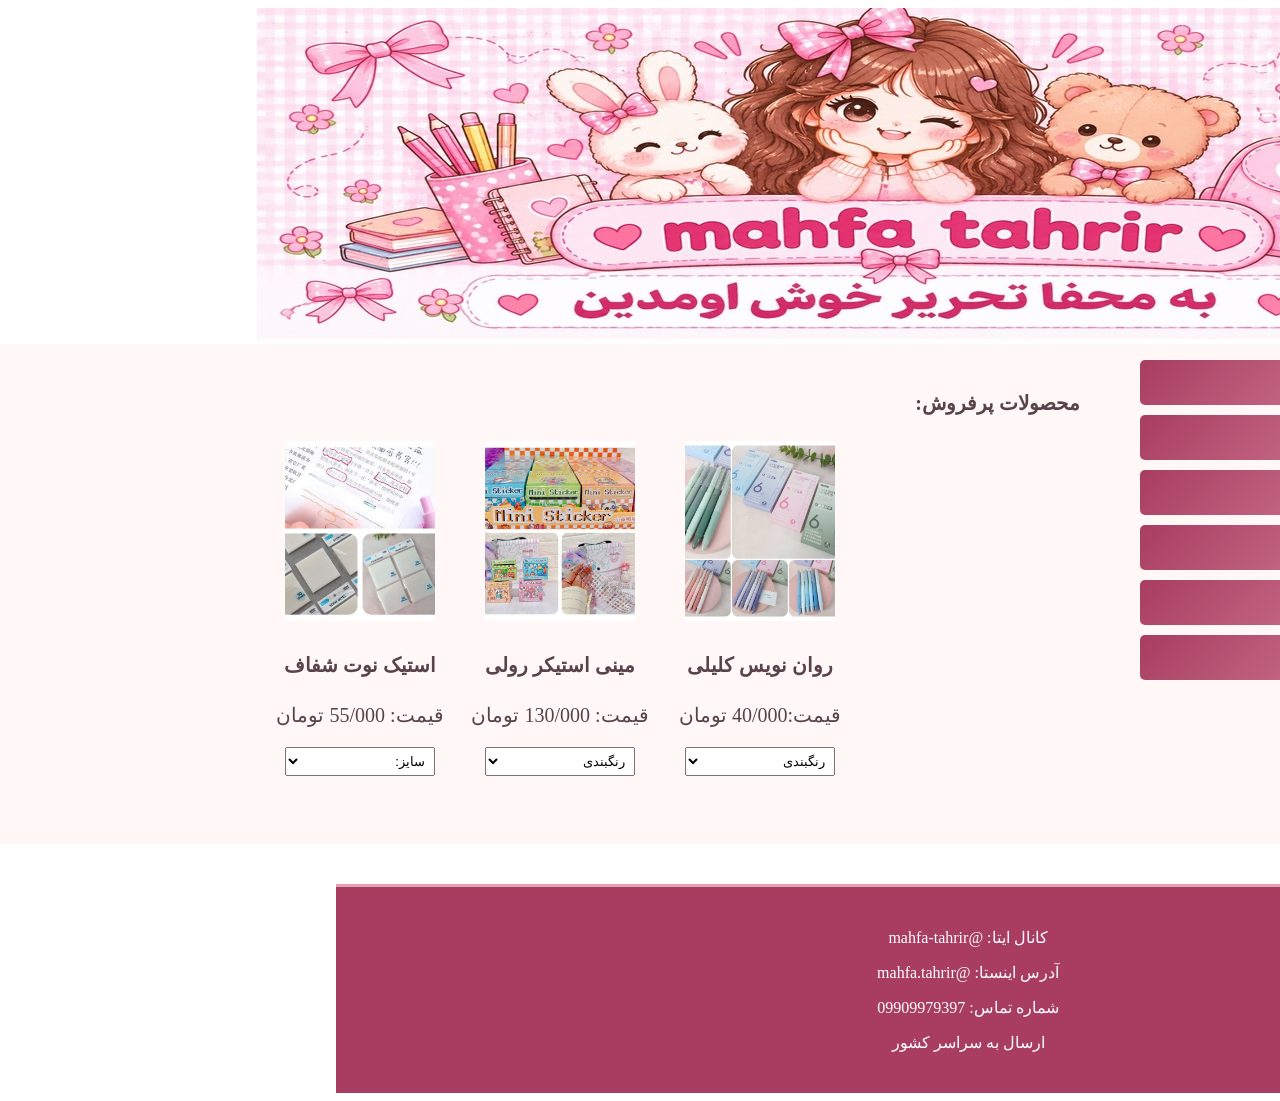
<file: index.html>
<!doctype html>
<html>
<head>
    <link rel="stylesheet" href="style.css">
    <meta charset="utf-8">
    <title>محفا تحریر</title>
</head>

<body>

    <div class="header">
        <img  width="1280px" height="331" src="download (1).jpg">
    </div>

    <div class="main">

        <div class="content">

            <h4>محصولات پرفروش:</h4>

            <div class="products">

                <div class="product">
                    <img src="7795bf66-eb16-4a08-8af1-3a3f656b810e.jpg" width="150" height="180">
                    <h4>روان نویس کلیلی </h4>
                    <p>قیمت:40/000 تومان</p>

                    <select>
                        <option>رنگبندی</option>
                        <option>ابی</option>
                        <option>سبز</option>
                        <option>بنفش</option>
						<option>صورتی</option>
                    </select>
                </div>

                <div class="product">
                    <img src="adc43cc1-05c5-4db3-8a5d-47df04371bfa.jpg" width="150" height="180">
                    <h4>مینی استیکر رولی</h4>
                    <p>قیمت: 130/000 تومان</p>

                    <select>
                        <option>رنگبندی</option>
                        <option>ابی</option>
                        <option>سبز</option>
                        <option>قهوه ای</option>
						<option>صورتی</option>
                    </select>
                </div>

                <div class="product">
                    <img src="692fef92-af5a-4fc6-ba9a-793c303a76b7.jpg" width="150" height="180">
                    <h4>استیک نوت شفاف</h4>
                    <p>قیمت: 55/000 تومان</p>

                    <select>
                        <option>سایز:</option>
                        <option>3*3</option>
                        <option>7*7</option>-
                    </select>
				</div>
            </div>
			

        </div>

        <div class="sidebar">
            <ul>
                <li><a href="index.html">صفحه اصلی</a></li>
                <li><a href="daftar.html">دفتر و دفترچه</a></li>
                <li><a href="jamadadi.html">جامدادی</a></li>
                <li><a href="medad.html">پاکن ومداد </a></li>
                <li><a href="seda.html">رضایت مشتری</a></li>
                <li><a href="artbat.html">ارتباط با ما</a></li>
            </ul>
        </div>

    </div>

    <div class="footer">
        <p>کانال ایتا: @mahfa-tahrir</p>
        <p>آدرس اینستا: @mahfa.tahrir</p>
        <p>شماره تماس: 09909979397</p>
        <p>ارسال به سراسر کشور</p>
    </div>

</body>
</html>
</file>
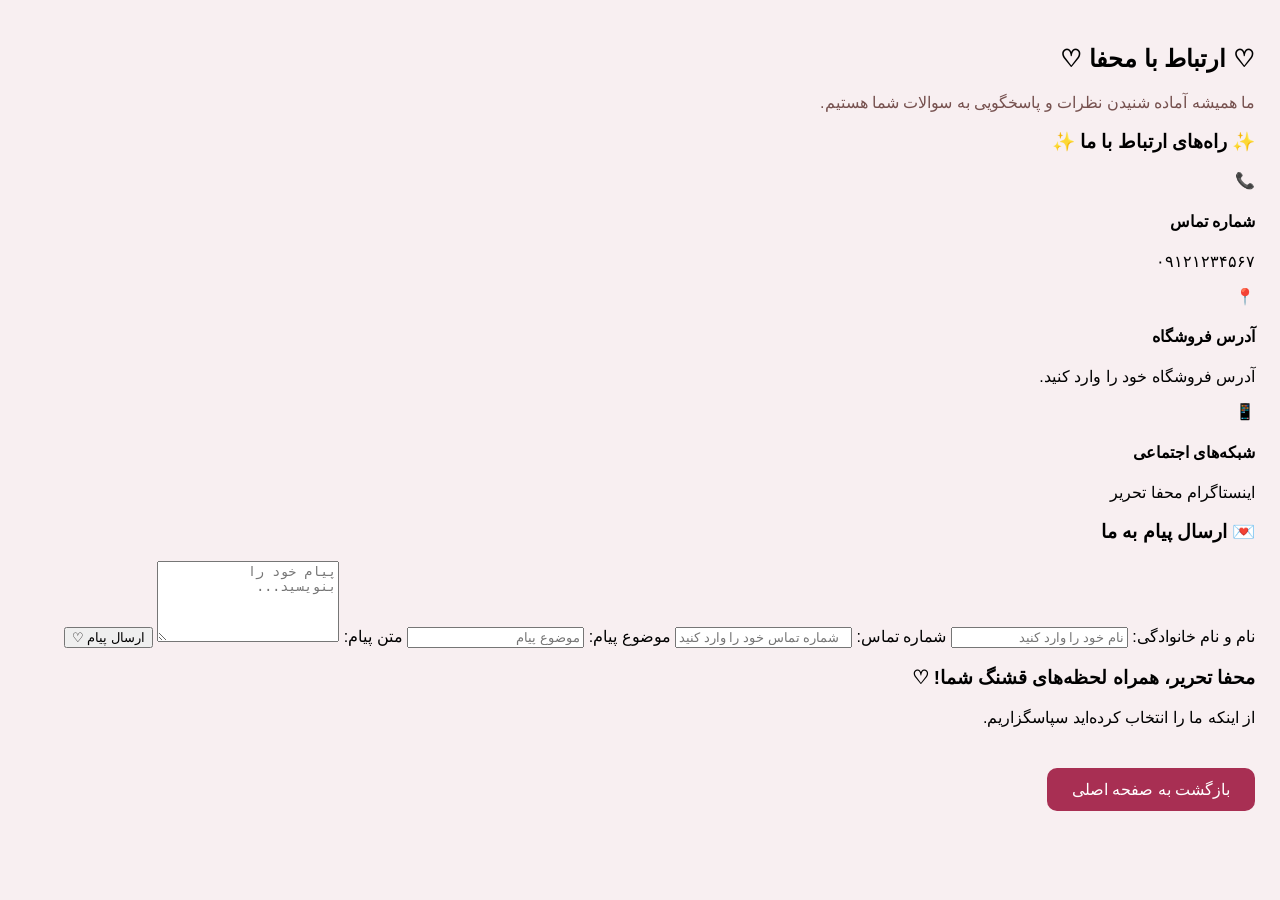
<file: artbat.html>
<!doctype html>
<html lang="fa" dir="rtl">
<head>
    <meta charset="utf-8">
    <meta name="viewport" content="width=device-width, initial-scale=1">
    <title>ارتباط با ما | محفا تحریر</title>
    <link rel="stylesheet" href=style-5.css>
</head>

<body>

<div class="contact-page">

    <h2>♡ ارتباط با محفا ♡</h2>

    <p class="description">
        ما همیشه آماده شنیدن نظرات و پاسخگویی به سوالات شما هستیم.
    </p>

    <h3>✨ راه‌های ارتباط با ما ✨</h3>

    <div class="contact-grid">

        <div class="contact-card">
            <div class="icon">📞</div>
            <h4>شماره تماس</h4>
            <p>۰۹۱۲۱۲۳۴۵۶۷</p>
        </div>

        <div class="contact-card">
            <div class="icon">📍</div>
            <h4>آدرس فروشگاه</h4>
            <p>آدرس فروشگاه خود را وارد کنید.</p>
        </div>

        <div class="contact-card">
            <div class="icon">📱</div>
            <h4>شبکه‌های اجتماعی</h4>
            <p>اینستاگرام محفا تحریر</p>
        </div>

    </div>

    <div class="contact-form">

        <h3>💌 ارسال پیام به ما</h3>

        <form>

            <label>نام و نام خانوادگی:</label>
            <input type="text" placeholder="نام خود را وارد کنید">

            <label>شماره تماس:</label>
            <input type="tel" placeholder="شماره تماس خود را وارد کنید">

            <label>موضوع پیام:</label>
            <input type="text" placeholder="موضوع پیام">

            <label>متن پیام:</label>
            <textarea rows="5" placeholder="پیام خود را بنویسید..."></textarea>

            <button type="submit">ارسال پیام ♡</button>

        </form>

    </div>

    <div class="contact-banner">
        <h3>محفا تحریر، همراه لحظه‌های قشنگ شما! ♡</h3>
        <p>از اینکه ما را انتخاب کرده‌اید سپاسگزاریم.</p>
    </div>

    <a href="index.html" class="back-home">
        بازگشت به صفحه اصلی
    </a>

</div>

</body>
</html>
</file>
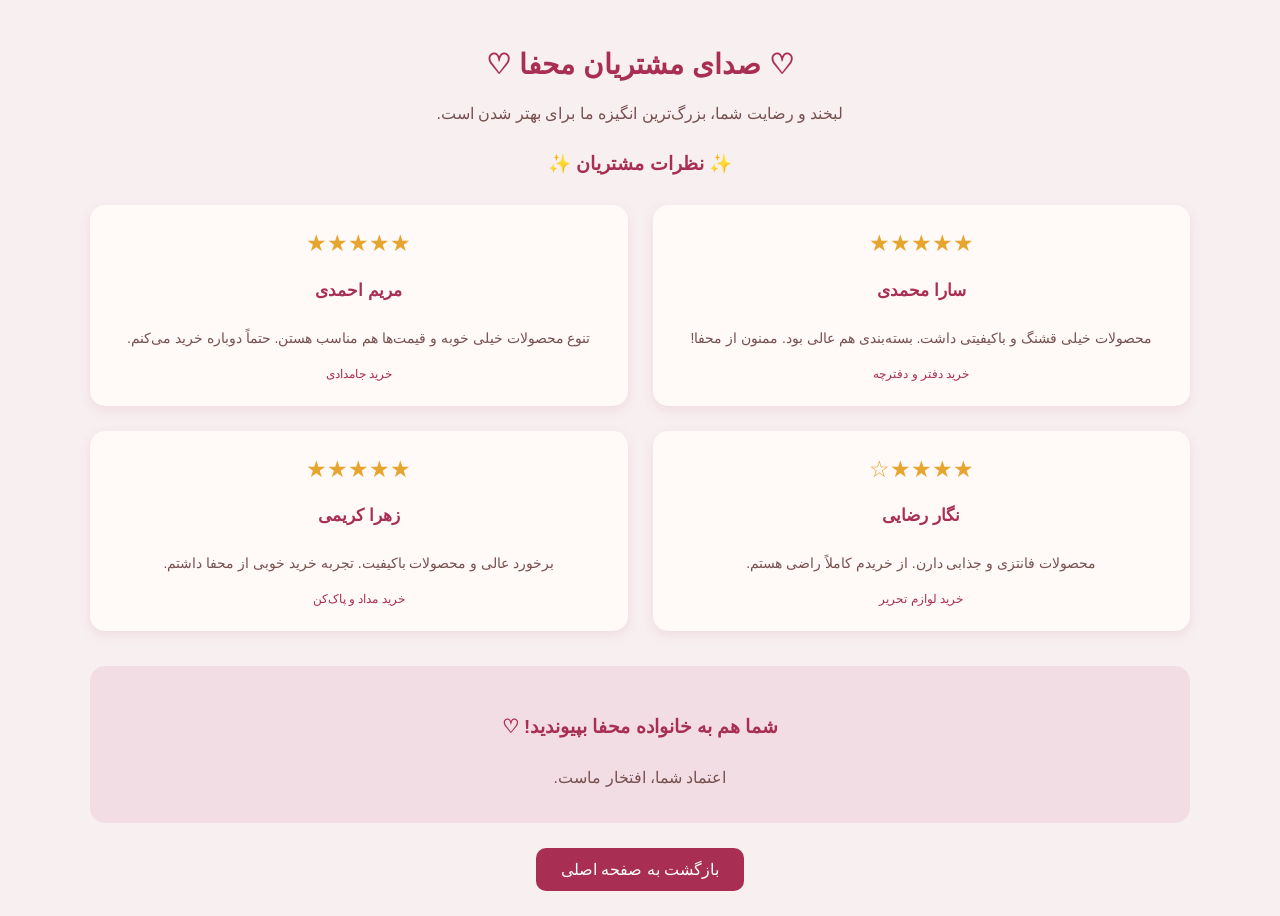
<file: seda.html>
<!doctype html>
<html lang="fa" dir="rtl">
<head>
    <meta charset="utf-8">
    <meta name="viewport" content="width=device-width, initial-scale=1">
    <title>رضایت مشتری | محفا تحریر</title>
    <link rel="stylesheet" href="style-4.css">
</head>

<body>

<div class="review-page">

    <h2>♡ صدای مشتریان محفا ♡</h2>

    <p class="description">
        لبخند و رضایت شما، بزرگ‌ترین انگیزه ما برای بهتر شدن است.
    </p>

    <h3>✨ نظرات مشتریان ✨</h3>

    <div class="review-grid">

        <div class="review-card">
            <div class="stars">★★★★★</div>
            <h4>سارا محمدی</h4>
            <p>
                محصولات خیلی قشنگ و باکیفیتی داشت.
                بسته‌بندی هم عالی بود. ممنون از محفا!
            </p>
            <span>خرید دفتر و دفترچه</span>
        </div>

        <div class="review-card">
            <div class="stars">★★★★★</div>
            <h4>مریم احمدی</h4>
            <p>
                تنوع محصولات خیلی خوبه و قیمت‌ها هم
                مناسب هستن. حتماً دوباره خرید می‌کنم.
            </p>
            <span>خرید جامدادی</span>
        </div>

        <div class="review-card">
            <div class="stars">★★★★☆</div>
            <h4>نگار رضایی</h4>
            <p>
                محصولات فانتزی و جذابی دارن.
                از خریدم کاملاً راضی هستم.
            </p>
            <span>خرید لوازم تحریر</span>
        </div>

        <div class="review-card">
            <div class="stars">★★★★★</div>
            <h4>زهرا کریمی</h4>
            <p>
                برخورد عالی و محصولات باکیفیت.
                تجربه خرید خوبی از محفا داشتم.
            </p>
            <span>خرید مداد و پاک‌کن</span>
        </div>

    </div>

    <div class="review-banner">
        <h3>شما هم به خانواده محفا بپیوندید! ♡</h3>
        <p>اعتماد شما، افتخار ماست.</p>
    </div>

    <a href="index.html" class="back-home">
        بازگشت به صفحه اصلی
    </a>

</div>

</body>
</html>
</file>
<file: style.css>
.products {
    display: flex;
    justify-content: center;
    gap: 25px;
    direction: rtl;
}

.product {
    width: 150px;
    text-align: center;
}

.product img {
    width: 150px;
    height: 180px;
    object-fit: cover;
}

.product select {
    width: 150px;
    padding: 5px;
}.products {
    display: flex;
    justify-content: center;
    gap: 25px;
    direction: rtl;
}

.product {
    width: 150px;
    text-align: center;
}

.product img {
    width: 150px;
    height: 180px;
    object-fit: cover;
}

.product select {
    width: 150px;
    padding: 5px;
}.products {
    display: flex;
    justify-content: center;
    gap: 25px;
    direction: rtl;
}

.product {
    width: 150px;
    text-align: center;
}

.product img {
    width: 150px;
    height: 180px;
    object-fit: cover;
}

.product select {
    width: 150px;
    padding: 5px;
}.products {
    display: flex;
    justify-content: center;
    gap: 25px;
    direction: rtl;
}

.product {
    width: 150px;
    text-align: center;
}

.product img {
    width: 150px;
    height: 180px;
    object-fit: cover;
}

.product select {
    width: 150px;
    padding: 5px;
}.products {
    display: flex;
    justify-content: center;
    gap: 25px;
    direction: rtl;
}

.product {
    width: 150px;
    text-align: center;
}

.product img {
    width: 150px;
    height: 180px;
    object-fit: cover;
}

.product select {
    width: 150px;
    padding: 5px;
}.products {
    display: flex;
    justify-content: center;
    gap: 25px;
    direction: rtl;
}

.product {
    width: 150px;
    text-align: center;
}

.product img {
    width: 150px;
    height: 180px;
    object-fit: cover;
}

.product select {
    width: 150px;
    padding: 5px;
}.products {
    display: flex;
    justify-content: center;
    gap: 25px;
    direction: rtl;
}

.product {
    width: 150px;
    text-align: center;
}

.product img {
    width: 150px;
    height: 180px;
    object-fit: cover;
}

.product select {
    width: 150px;
    padding: 5px;
}.products {
    display: flex;
    justify-content: center;
    gap: 25px;
    direction: rtl;
}

.product {
    width: 150px;
    text-align: center;
}

.product img {
    width: 150px;
    height: 180px;
    object-fit: cover;
}

.product select {
    width: 150px;
    padding: 5px;
}.products {
    display: flex;
    justify-content: center;
    gap: 25px;
    direction: rtl;
}

.product {
    width: 150px;
    text-align: center;
}

.product img {
    width: 150px;
    height: 180px;
    object-fit: cover;
}

.product select {
    width: 150px;
    padding: 5px;
}.products {
    display: flex;
    justify-content: center;
    gap: 25px;
    direction: rtl;
}

.product {
    width: 150px;
    text-align: center;
}

.product img {
    width: 150px;
    height: 180px;
    object-fit: cover;
}

.product select {
    width: 150px;
    padding: 5px;
}.products {
    display: flex;
    justify-content: center;
    gap: 25px;
    direction: rtl;
}

.product {
    width: 150px;
    text-align: center;
}

.product img {
    width: 150px;
    height: 180px;
    object-fit: cover;
}

.product select {
    width: 150px;
    padding: 5px;
}.products {
    display: flex;
    justify-content: center;
    gap: 25px;
    direction: rtl;
}

.product {
    width: 150px;
    text-align: center;
}

.product img {
    width: 150px;
    height: 180px;
    object-fit: cover;
}

.product select {
    width: 150px;
    padding: 5px;
}.products {
    display: flex;
    justify-content: center;
    gap: 25px;
    direction: rtl;
}

.product {
    width: 150px;
    text-align: center;
}

.product img {
    width: 150px;
    height: 180px;
    object-fit: cover;
}

.product select {
    width: 150px;
    padding: 5px;
}.products {
    display: flex;
    justify-content: center;
    gap: 25px;
    direction: rtl;
}

.product {
    width: 150px;
    text-align: center;
}

.product img {
    width: 150px;
    height: 180px;
    object-fit: cover;
}

.product select {
    width: 150px;
    padding: 5px;
}.products {
    display: flex;
    justify-content: center;
    gap: 25px;
    direction: rtl;
}

.product {
    width: 150px;
    text-align: center;
}

.product img {
    width: 150px;
    height: 180px;
    object-fit: cover;
}

.product select {
    width: 150px;
    padding: 5px;
}.products {
    display: flex;
    justify-content: center;
    gap: 25px;
    direction: rtl;
}

.product {
    width: 150px;
    text-align: center;
}

.product img {
    width: 150px;
    height: 180px;
    object-fit: cover;
}

.product select {
    width: 150px;
    padding: 5px;
}.products {
    display: flex;
    justify-content: center;
    gap: 25px;
    direction: rtl;
}

.product {
    width: 150px;
    text-align: center;
}

.product img {
    width: 150px;
    height: 180px;
    object-fit: cover;
}

.product select {
    width: 150px;
    padding: 5px;
}.products {
    display: flex;
    justify-content: center;
    gap: 25px;
    direction: rtl;
}

.product {
    width: 150px;
    text-align: center;
}

.product img {
    width: 150px;
    height: 180px;
    object-fit: cover;
}

.product select {
    width: 150px;
    padding: 5px;
}.products {
    display: flex;
    justify-content: center;
    gap: 25px;
    direction: rtl;
}

.product {
    width: 150px;
    text-align: center;
}

.product img {
    width: 150px;
    height: 180px;
    object-fit: cover;
}

.product select {
    width: 150px;
    padding: 5px;
}.discount-products {
    display: flex;
    justify-content: center;
    gap: 25px;
    direction: rtl;
    margin-top: 20px;
}

.discount-product {
    width: 150px;
    text-align: center;
}

.discount-product img {
    width: 150px;
    height: 180px;
    object-fit: cover;
}

.discount-product h4 {
    font-size: 15px;
}

.discount-product p {
    font-size: 12px;
}

.discount-product del {
    color: gray;
}

.discount-product .new-price {
    color: #e63965;
    font-weight: bold;
    font-size: 13px;
}.discount-products {
    display: flex;
    justify-content: center;
    gap: 25px;
    direction: rtl;
    margin-top: 20px;
}

.discount-product {
    width: 150px;
    text-align: center;
}

.discount-product img {
    width: 150px;
    height: 180px;
    object-fit: cover;
}

.discount-product h4 {
    font-size: 15px;
}

.discount-product p {
    font-size: 12px;
}

.discount-product del {
    color: gray;
}

.discount-product .new-price {
    color: #e63965;
    font-weight: bold;
    font-size: 13px;
}.discount-products {
    display: flex;
    justify-content: center;
    gap: 25px;
    direction: rtl;
    margin-top: 20px;
}

.discount-product {
    width: 150px;
    text-align: center;
}

.discount-product img {
    width: 150px;
    height: 180px;
    object-fit: cover;
}

.discount-product h4 {
    font-size: 15px;
}

.discount-product p {
    font-size: 12px;
}

.discount-product del {
    color: gray;
}

.discount-product .new-price {
    color: #e63965;
    font-weight: bold;
    font-size: 13px;
}.discount-products {
    display: flex;
    justify-content: center;
    gap: 25px;
    direction: rtl;
    margin-top: 20px;
}

.discount-product {
    width: 150px;
    text-align: center;
}

.discount-product img {
    width: 150px;
    height: 180px;
    object-fit: cover;
}

.discount-product h4 {
    font-size: 15px;
}

.discount-product p {
    font-size: 12px;
}

.discount-product del {
    color: gray;
}

.discount-product .new-price {
    color: #e63965;
    font-weight: bold;
    font-size: 13px;
}.discount-products {
    display: flex;
    justify-content: center;
    gap: 25px;
    direction: rtl;
    margin-top: 20px;
}

.discount-product {
    width: 150px;
    text-align: center;
}

.discount-product img {
    width: 150px;
    height: 180px;
    object-fit: cover;
}

.discount-product h4 {
    font-size: 15px;
}

.discount-product p {
    font-size: 12px;
}

.discount-product del {
    color: gray;
}

.discount-product .new-price {
    color: #e63965;
    font-weight: bold;
    font-size: 13px;
}.discount-products {
    display: flex;
    justify-content: center;
    gap: 25px;
    direction: rtl;
    margin-top: 20px;
}

.discount-product {
    width: 150px;
    text-align: center;
}

.discount-product img {
    width: 150px;
    height: 180px;
    object-fit: cover;
}

.discount-product h4 {
    font-size: 15px;
}

.discount-product p {
    font-size: 12px;
}

.discount-product del {
    color: gray;
}

.discount-product .new-price {
    color: #e63965;
    font-weight: bold;
    font-size: 13px;
}body {
    font-family: tahoma;
	direction: rtl;
}

.header {
	height: 331px;
	width:90%;
	hyphens:140px;
    margin:0 auto;
    padding-top:0;
	text-align:center;
    background-image:url("download (1).jpg");
	background-position: center;
    background-repeat: no-repeat;
    background-size: cover;
    color: #FFFFFF;
}

.header p {
    text-align: center;
}

.main {
    width: 1600px;
    margin: 5px auto;
    background-color:#FFF8F6;
    overflow:hidden;
}

.content {
    width: 70%;
	height: 500px;
    float: left;
    padding: 20px 40px;
    box-sizing: border-box;
    text-align: justify;
	background-color: #FFF8F6;
	font-size: 20px;
	color:#59434B;
}

.sidebar {
    width: 30%;
    float: right;
}

ul {
    list-style: none;
    padding: 0 20px;
}

li {
    margin-top:10px;
}

a:link, a:visited {
    background-image: linear-gradient(135deg,#a83d61,#e9a0b5);
    color: #F4B6C9;
    padding: 13px 0;
    display: block;
    text-decoration: none;
    border-radius: 5px;
    text-align: center;
}

a:hover {
    background-image:linear-gradient(135deg,#c94d79,#a83d63);
    color: #EFB5F3;
}

.footer {
    background: #A83D61;
    color:#FFFFFF;
    text-align: center;
    padding: 25px;
    margin-top: 40px;
    border-top: 3PX solid #E9A0B5;
	}
.products {
    display: flex;
    justify-content: center;
    gap: 20px;
    flex-wrap: wrap;
}

.product {
    width: 180px;
    text-align: center;
}
</file>
<file: style-4.css>
body {
    margin: 0;
    padding: 25px;
    background-color: #F8EFF1;
    font-family: Tahoma, sans-serif;
    direction: rtl;
}

.review-page {
    max-width: 1100px;
    margin: auto;
    text-align: center;
}

.review-page h2 {
    color: #A82F53;
    font-size: 28px;
}

.description {
    color: #76514F;
    font-size: 16px;
}

.review-page h3 {
    color: #A82F53;
    margin: 30px 0;
}

.review-grid {
    display: grid;
    grid-template-columns: repeat(2, 1fr);
    gap: 25px;
}

.review-card {
    background-color: #FFF9F7;
    padding: 25px;
    border-radius: 15px;
    box-shadow: 0 4px 12px rgba(174,79,112,0.12);
    transition: 0.3s;
}

.review-card:hover {
    transform: translateY(-6px);
    box-shadow: 0 7px 18px rgba(174,79,112,0.22);
}

.stars {
    color: #E6A52E;
    font-size: 23px;
    margin-bottom: 12px;
}

.review-card h4 {
    color: #A82F53;
    font-size: 17px;
}

.review-card p {
    color: #76514F;
    font-size: 14px;
    line-height: 2;
}

.review-card span {
    display: block;
    color: #A82F53;
    font-size: 12px;
    margin-top: 15px;
}

.review-banner {
    background-color: #F3DDE5;
    padding: 20px;
    margin-top: 35px;
    border-radius: 15px;
}

.review-banner h3 {
    color: #A82F53;
}

.review-banner p {
    color: #76514F;
}

.back-home {
    display: inline-block;
    margin-top: 25px;
    padding: 12px 25px;
    background-color: #A82F53;
    color: white;
    text-decoration: none;
    border-radius: 10px;
}

.back-home:hover {
    background-color: #76203B;
}

@media (max-width: 600px) {
    .review-grid {
        grid-template-columns: 1fr;
    }
}
</file>
